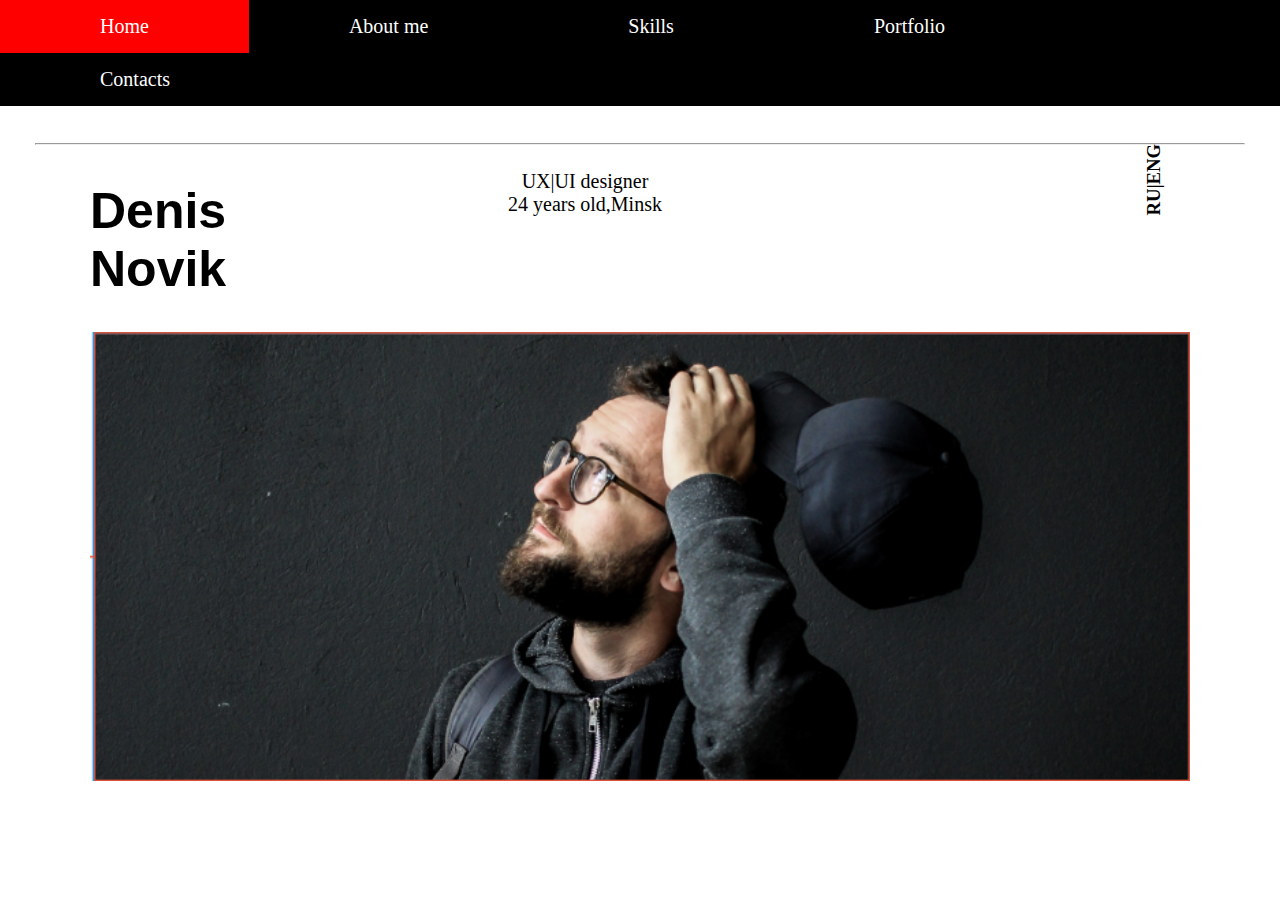
<file: index.html>
<!DOCTYPE html>
<html lang="en">
<head>
  <meta charset="UTF-8">
  <meta name="viewport" content="width=device-width, initial-scale=1.0">
  <title>Portfolio</title>
  <link rel="stylesheet" href="css/style.css">
  <link rel="stylesheet" href="css/normalize.css">
</head>
<body>
 <div class="header">
   <ul class="nav">
     <li><a href="#">Home</a></li>
     <li><a href="about.html">About me</a></li>
     <li><a href="skills.html">Skills</a></li>
     <li><a href="portfolio.html">Portfolio</a></li>
     <li><a href="contact.html">Contacts</a></li>
   </ul> <br><br><hr style="margin:0 35px 0 35px;">
</div>
<div class="main">
<h1>Denis <br>Novik</h1>
<p>UX|UI designer<br>24 years old,Minsk</p>
<h3>RU|ENG</h3>
<img src="img/home.png" alt="Denis Novik" width="100%" height="auto">
</div>
</body>
</html>
</file>
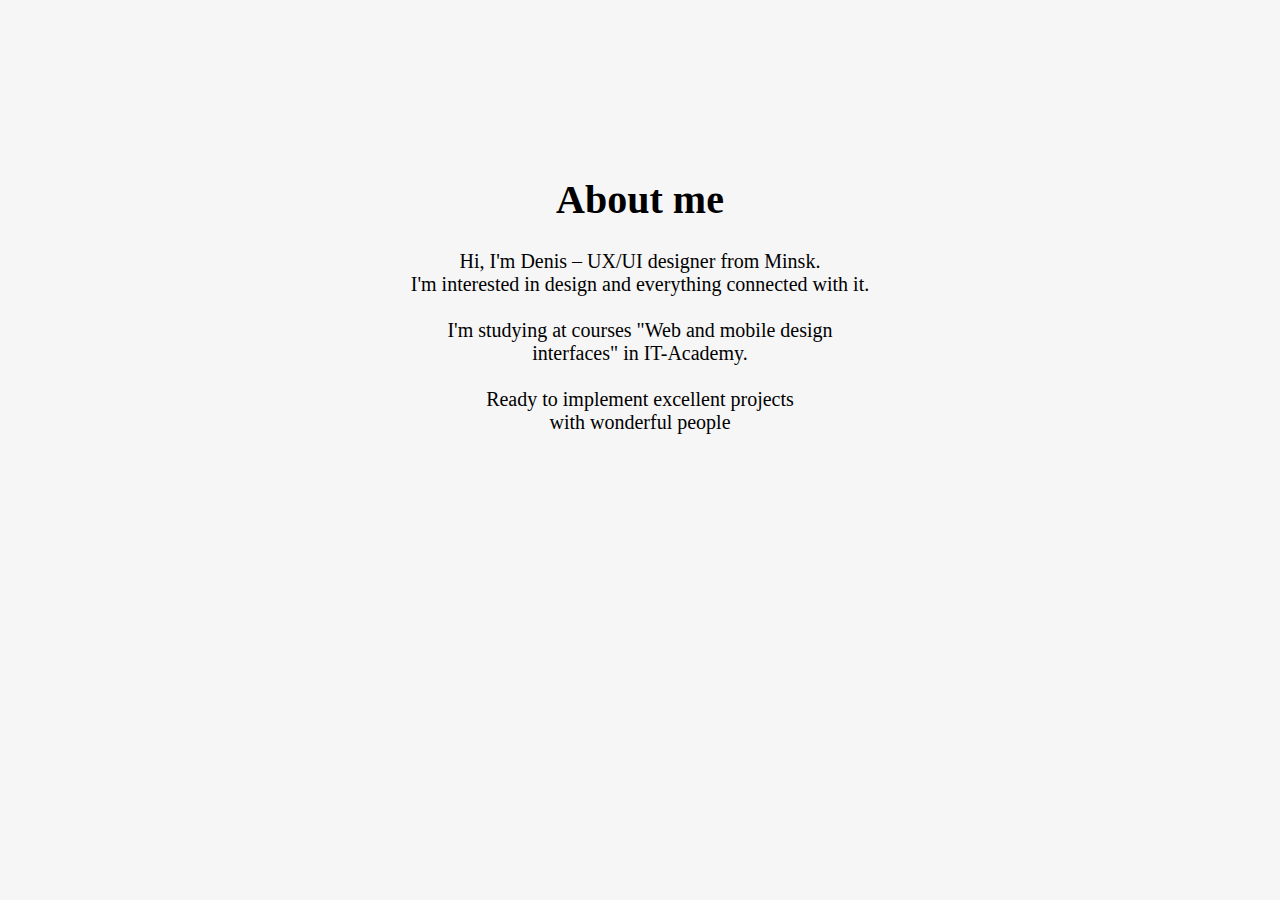
<file: about.html>
<!DOCTYPE html>
<html lang="en">
<head>
  <meta charset="UTF-8">
  <meta name="viewport" content="width=device-width, initial-scale=1.0">
  <title>About me</title>
  <link rel="stylesheet" href="css/style.css">
  <link rel="stylesheet" href="css/normalize.css">
</head>
<body id="about">
  
  <h1>About me</h1>
  <p>Hi, I'm Denis – UX/UI designer from Minsk. <br>I'm interested in design and everything connected with it.<br><br> I'm studying at courses "Web and mobile design <br> interfaces" in IT-Academy. <br> <br>Ready to implement excellent projects<br> with wonderful people</p>
</body>
</html>
</file>
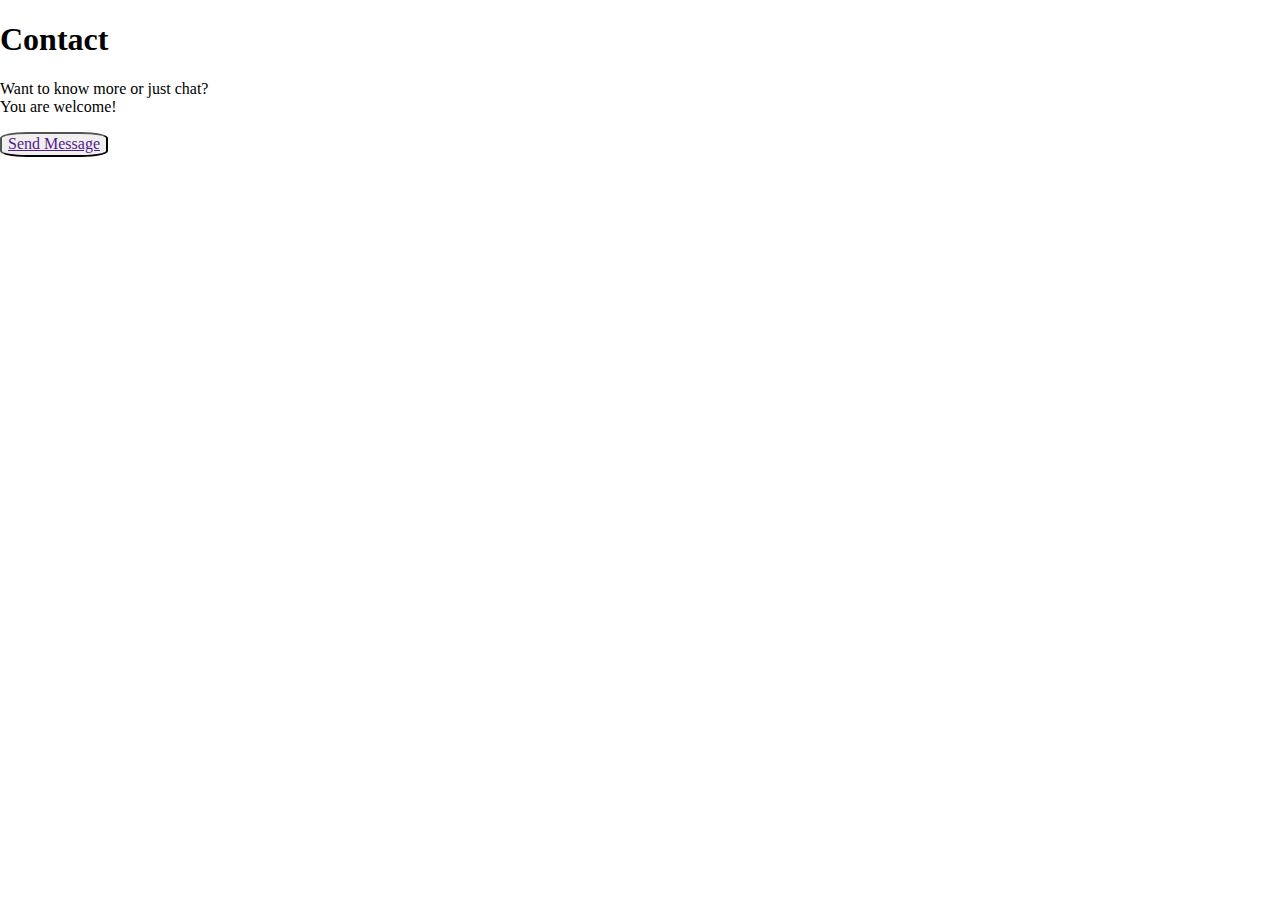
<file: contact.html>
<!DOCTYPE html>
<html lang="en">
<head>
  <meta charset="UTF-8">
  <meta name="viewport" content="width=device-width, initial-scale=1.0">
  <title>Contact</title>
  <link rel="stylesheet" href="css/style.css">
  <link rel="stylesheet" href="css/normalize.css">
</head>
<body>
  <h1>Contact</h1>
  <p> Want to know more or just chat? <br> You are welcome!</p>
  <button type="button" class="btn"><a href="">Send Message</a></button>
</body>
</html>
</file>
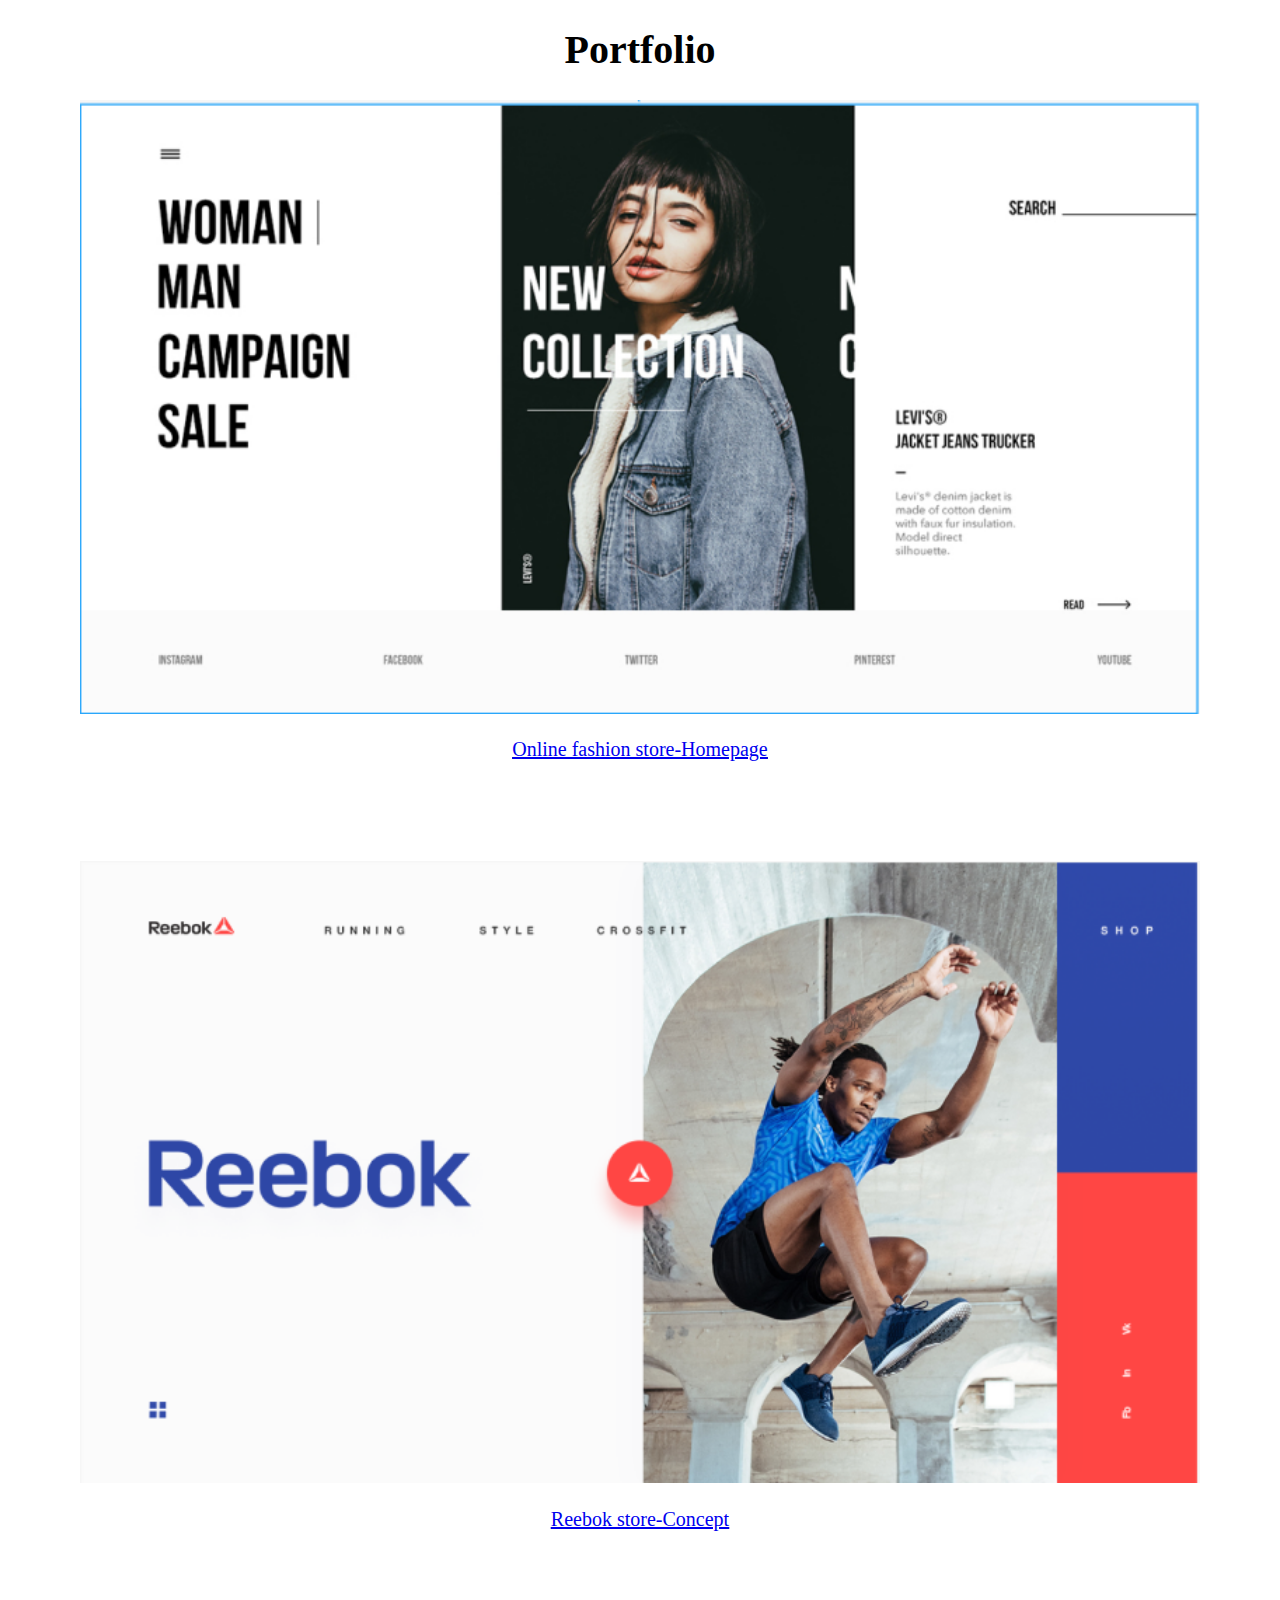
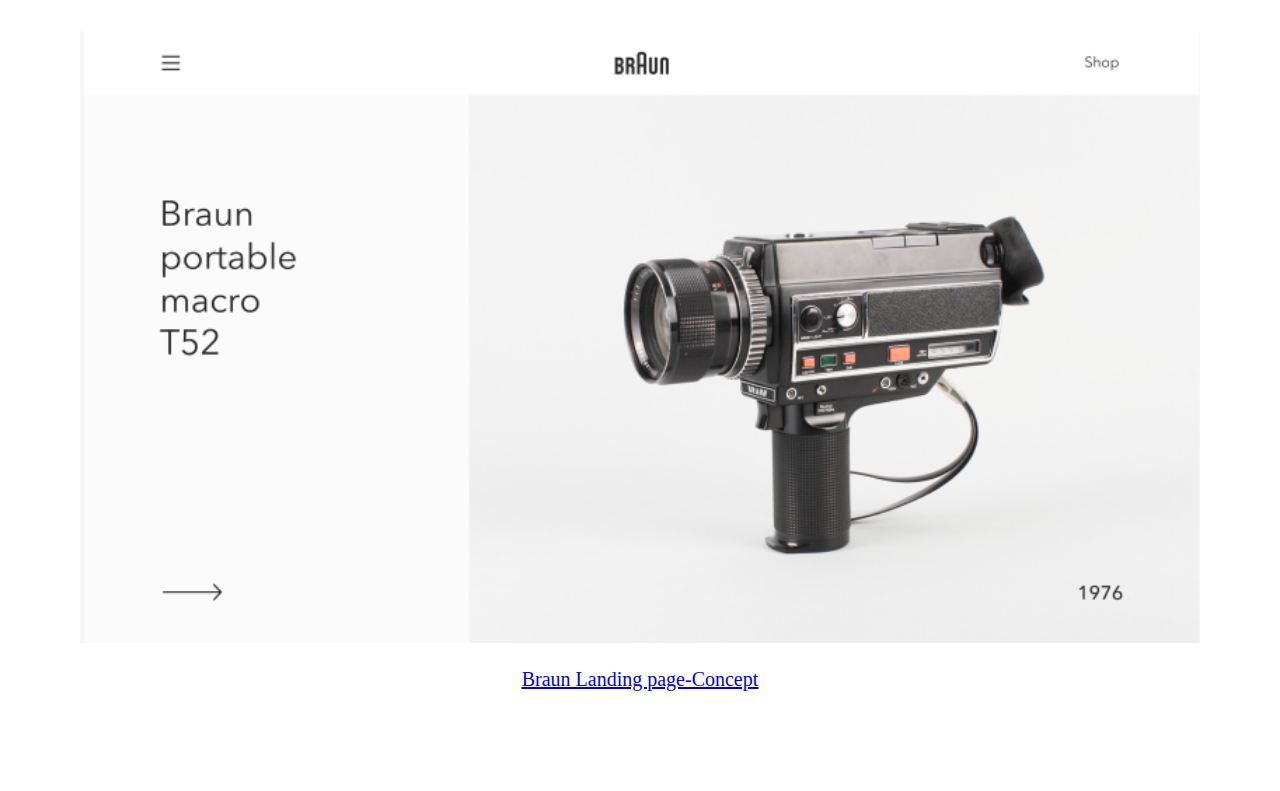
<file: portfolio.html>
<!DOCTYPE html>
<html lang="en">
<head>
  <meta charset="UTF-8">
  <meta name="viewport" content="width=device-width, initial-scale=1.0">
  <title>Portfolio</title>
  <link rel="stylesheet" href="css/style.css">
  <link rel="stylesheet" href="css/normalize.css">
</head>
<body>
  <h1 style="text-align:center; font-size: 40px;">Portfolio</h1>
  <div class="photo">
  <img src="img/portfolioo.png" alt="fashion woman" width="100%" height="auto"> <br>
 <p class="fashion"> <a href="#">Online fashion store-Homepage</a></p>
  <img src="img/reebok.png" alt="Reebok photo" width="100%" height="auto"><br>
 <p class="fashion"> <a href="#">Reebok store-Concept</a> </p>
  <img src="img/camera.png" alt="Camera" width="100%" height="auto"><br>
 <p class="fashion"><a href="#" >Braun Landing page-Concept</a> </p>
</div>
</body>
</html>
</file>
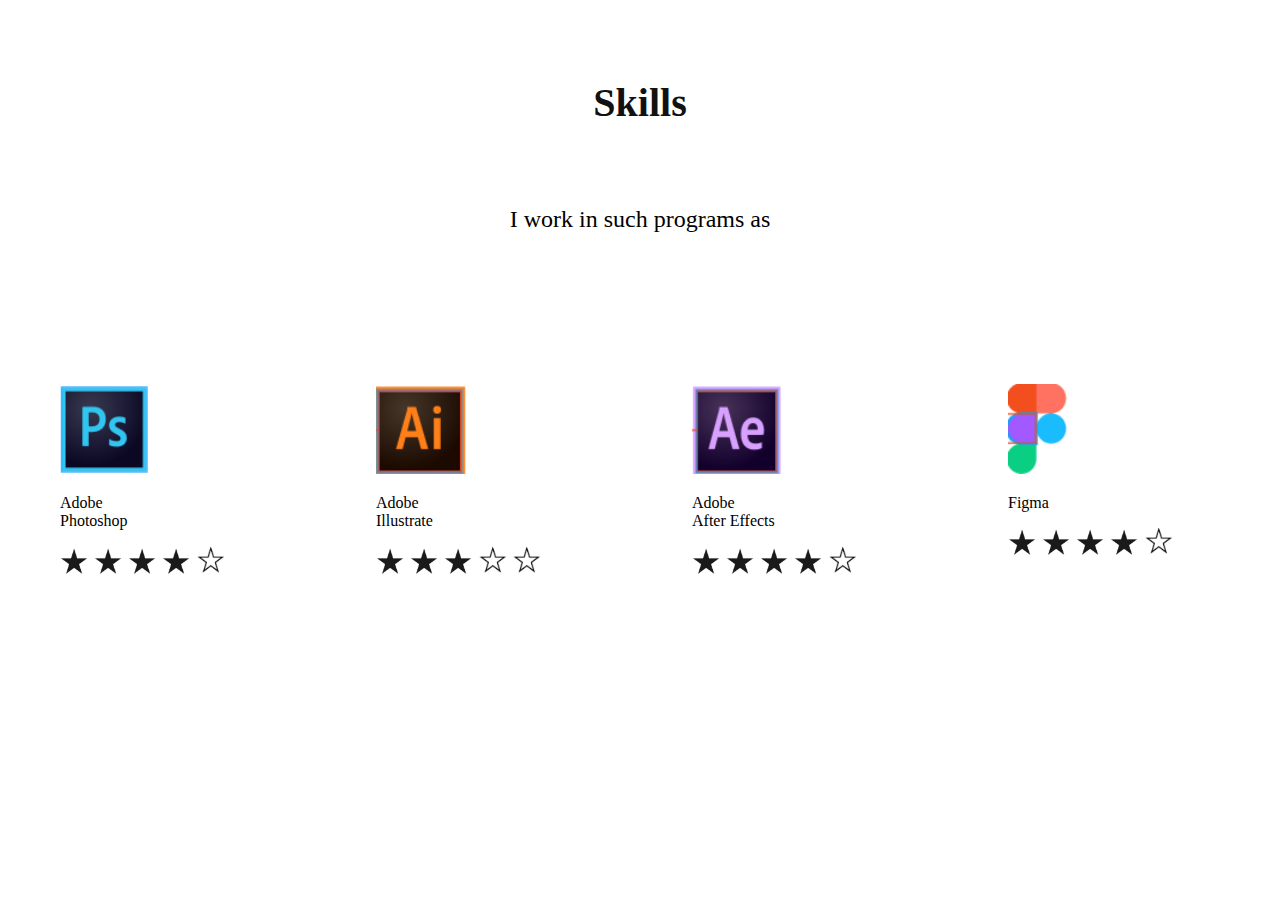
<file: skills.html>
<!DOCTYPE html>
<html lang="en">
<head>
  <meta charset="UTF-8">
  <meta name="viewport" content="width=device-width, initial-scale=1.0">
  <title>Skills</title>
  <link rel="stylesheet" href="css/style.css">
  <link rel="stylesheet" href="css/normalize.css">
</head>
<body>
  <h1 class="head">Skills</h1>
  <p class="info">I work in such programs as</p>
  <div class="skill"> 
    <img src="img/Ps.png" alt="Adobe Photoshop" width="90px" height="90px" >
    <p>Adobe <br> Photoshop</p>
    <img src="img/star_black.png" alt=" black star" width="30px" height="30px">
    <img src="img/star_black.png" alt=" black star" width="30px" height="30px">
    <img src="img/star_black.png" alt=" black star" width="30px" height="30px">
    <img src="img/star_black.png" alt=" black star" width="30px" height="30px">
    <img src="img/star_white.png" alt=" white star" width="30px" height="30px">
 </div>
 <div class="skill"> 
   <img src="img/Adobe_I.png" alt="Adobe Illustrate" width="90px" height="90px">
   <p>Adobe <br> Illustrate</p>
   <img src="img/star_black.png" alt=" black star" width="30px" height="30px">
   <img src="img/star_black.png" alt=" black star" width="30px" height="30px">
   <img src="img/star_black.png" alt=" black star" width="30px" height="30px">
   <img src="img/star_white.png" alt=" white star" width="30px" height="30px">
   <img src="img/star_white.png" alt=" white star" width="30px" height="30px">
</div>
<div class="skill"> 
  <img src="img/Adobe_E.png" alt="Adobe after Effects" width="90px" height="90px">
  <p>Adobe <br> After Effects</p>
  <img src="img/star_black.png" alt=" black star" width="30px" height="30px">
  <img src="img/star_black.png" alt=" black star" width="30px" height="30px">
  <img src="img/star_black.png" alt=" black star" width="30px" height="30px">
  <img src="img/star_black.png" alt=" black star" width="30px" height="30px">
  <img src="img/star_white.png" alt=" white star" width="30px" height="30px">
</div>
<div class="skill"> 
  <img src="img/figma.png" alt="Figma" width="auto" height="90px">
  <p>Figma</p>
  <img src="img/star_black.png" alt=" black star" width="30px" height="30px">
  <img src="img/star_black.png" alt=" black star" width="30px" height="30px">
  <img src="img/star_black.png" alt=" black star" width="30px" height="30px">
  <img src="img/star_black.png" alt=" black star" width="30px" height="30px">
  <img src="img/star_white.png" alt=" white star" width="30px" height="30px">
</div>

</body>
</html>
</file>
<file: css/style.css>
*{
  box-sizing: border-box;
}
body{
  margin:0;
  padding:0;
}
.nav{
  list-style-type: none;
  margin: 0;
  padding: 0;
  overflow: hidden;
  background-color: #000;
}
.nav li{
  float: left;
}
.nav li a{
  display: block;
  text-align:center;
  padding: 15px 100px;
  text-decoration: none;
  font-size: 20px;
  color:white;
}
.nav li a:hover{
  background-color:#ff0000;
}
.main{
  margin: 5px 90px;

}
.main h1{
  font-family:sans-serif;
  font-size: 50px;
  float:left;
  width: 30%;
}
.main p{
  text-align: center;
  font-size: 20px;  
  float: left;
  width:30%;
}
.main h3{
  float:right;
  transform: rotate(-90deg);
}
/* About me */
#about{
  background-color: #f6f6f6;
  text-align: center;
  padding-top: 150px ;
}
#about h1{
  font-size:40px;
}
#about p{
  font-size: 20px;
}
.head{
  text-align: center;
  font-size:40px;
  color:#111;
  margin:80px 0 80px 0;
}
.info{
  text-align: center;
  font-size:24px;
  margin-bottom: 150px;
}
.skill{
  float: left;
  width: 20%;
  margin-left: 60px;
  position: relative;

}
.photo{
  margin: 20px 80px;
}
.fashion{
  text-align: center;
  font-size: 20px;
  text-decoration: underline;
  color:#111;
  margin-bottom: 100px;
}
img:hover{
  border: 2px solid blue;
}
.btn{
  border-radius: 25%;
  
}
</file>
